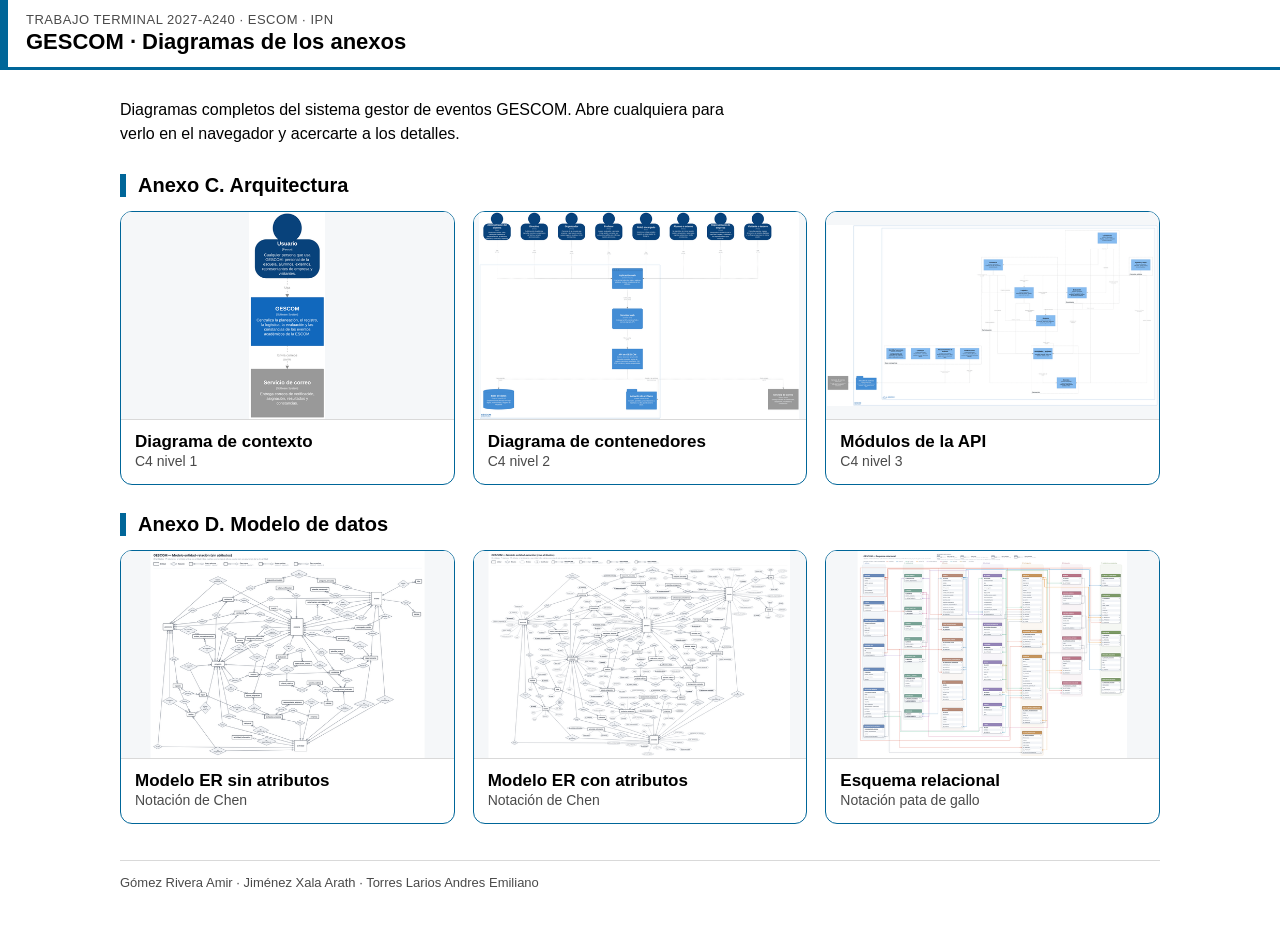
<file: index.html>
<!doctype html>
<html lang="es">
<head>
<meta charset="utf-8">
<meta name="viewport" content="width=device-width, initial-scale=1">
<title>GESCOM · Diagramas de los anexos</title>
<meta name="description" content="Diagramas de arquitectura y modelo de datos del sistema GESCOM.">
<meta name="theme-color" content="#006699">
<link rel="stylesheet" href="assets/style.css">
</head>
<body>
<header class="topbar">
  <div class="titles">
    <div class="kicker">Trabajo Terminal 2027-A240 · ESCOM · IPN</div>
    <h1>GESCOM · Diagramas de los anexos</h1>
  </div>
</header>
<main class="index-main">
  <p class="intro">Diagramas completos del sistema gestor de eventos GESCOM. Abre cualquiera para verlo en el navegador y acercarte a los detalles.</p>
  <h2>Anexo C. Arquitectura</h2>
<div class="grid"><a class="card" href="contexto/"><div class="thumb" style="background-image:url(img/thumbs/contexto.png)"></div><div class="label"><strong>Diagrama de contexto</strong><span>C4 nivel 1</span></div></a><a class="card" href="contenedores/"><div class="thumb" style="background-image:url(img/thumbs/contenedores.png)"></div><div class="label"><strong>Diagrama de contenedores</strong><span>C4 nivel 2</span></div></a><a class="card" href="modulos/"><div class="thumb" style="background-image:url(img/thumbs/modulos.png)"></div><div class="label"><strong>Módulos de la API</strong><span>C4 nivel 3</span></div></a></div>
<h2>Anexo D. Modelo de datos</h2>
<div class="grid"><a class="card" href="er/"><div class="thumb" style="background-image:url(img/thumbs/er.png)"></div><div class="label"><strong>Modelo ER sin atributos</strong><span>Notación de Chen</span></div></a><a class="card" href="er-atributos/"><div class="thumb" style="background-image:url(img/thumbs/er-atributos.png)"></div><div class="label"><strong>Modelo ER con atributos</strong><span>Notación de Chen</span></div></a><a class="card" href="relacional/"><div class="thumb" style="background-image:url(img/thumbs/relacional.png)"></div><div class="label"><strong>Esquema relacional</strong><span>Notación pata de gallo</span></div></a></div>

  <p class="footer">Gómez Rivera Amir · Jiménez Xala Arath · Torres Larios Andres Emiliano</p>
</main>
</body>
</html>
</file>
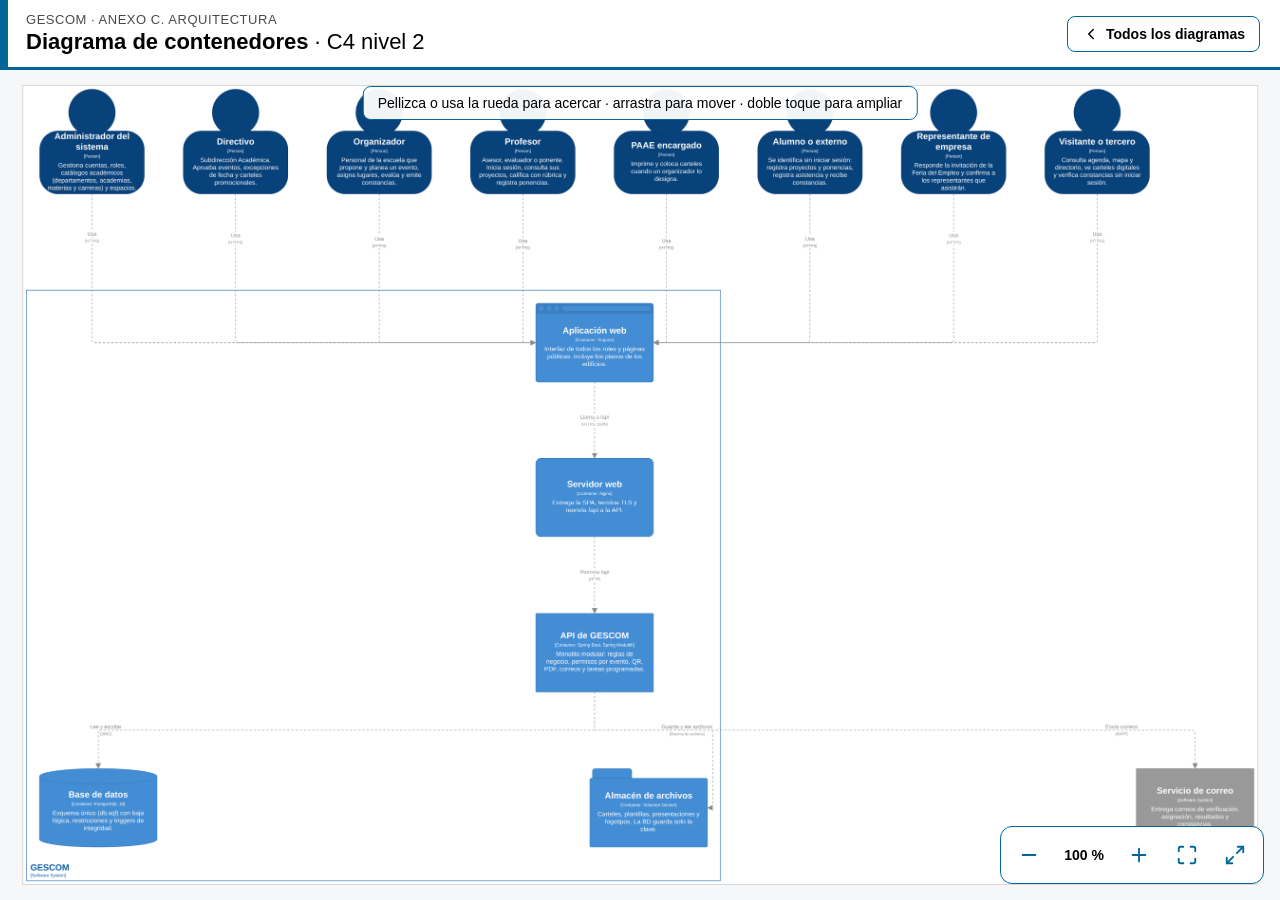
<file: contenedores/index.html>
<!doctype html>
<html lang="es">
<head>
<meta charset="utf-8">
<meta name="viewport" content="width=device-width, initial-scale=1">
<title>Diagrama de contenedores · GESCOM</title>
<meta name="description" content="Diagrama de contenedores del sistema GESCOM (Trabajo Terminal 2027-A240, ESCOM-IPN).">
<meta name="theme-color" content="#006699">
<link rel="stylesheet" href="../assets/style.css">
</head>
<body class="viewer-page">
<header class="topbar">
  <div class="titles">
    <div class="kicker">GESCOM · Anexo C. Arquitectura</div>
    <h1>Diagrama de contenedores <span style="font-weight:normal">· C4 nivel 2</span></h1>
  </div>
  <a class="back" href="../"><svg width="18" height="18" viewBox="0 0 24 24" fill="none" stroke="currentColor" stroke-width="2" stroke-linecap="round" stroke-linejoin="round" aria-hidden="true"><path d="m15 18-6-6 6-6"/></svg><span class="txt">Todos los diagramas</span></a>
</header>
<main id="stage" aria-label="Diagrama con zoom">
  <img id="diagram" src="../img/contenedores.png" alt="Diagrama de contenedores de GESCOM" draggable="false">
  <div id="loader">Cargando diagrama…</div>
  <div id="hint">Pellizca o usa la rueda para acercar · arrastra para mover · doble toque para ampliar</div>
  <div class="controls" role="toolbar" aria-label="Controles de zoom">
    <button id="zoom-out" type="button" title="Alejar (−)" aria-label="Alejar"><svg viewBox="0 0 24 24" fill="none" stroke="currentColor" stroke-width="2" stroke-linecap="round" stroke-linejoin="round" aria-hidden="true"><path d="M5 12h14"/></svg></button>
    <span id="zoom-level" aria-live="polite">100 %</span>
    <button id="zoom-in" type="button" title="Acercar (+)" aria-label="Acercar"><svg viewBox="0 0 24 24" fill="none" stroke="currentColor" stroke-width="2" stroke-linecap="round" stroke-linejoin="round" aria-hidden="true"><path d="M5 12h14"/><path d="M12 5v14"/></svg></button>
    <button id="zoom-fit" type="button" title="Ajustar a la pantalla (0)" aria-label="Ajustar a la pantalla"><svg viewBox="0 0 24 24" fill="none" stroke="currentColor" stroke-width="2" stroke-linecap="round" stroke-linejoin="round" aria-hidden="true"><path d="M8 3H5a2 2 0 0 0-2 2v3"/><path d="M21 8V5a2 2 0 0 0-2-2h-3"/><path d="M3 16v3a2 2 0 0 0 2 2h3"/><path d="M16 21h3a2 2 0 0 0 2-2v-3"/></svg></button>
    <button id="fullscreen" type="button" title="Pantalla completa" aria-label="Pantalla completa"><svg viewBox="0 0 24 24" fill="none" stroke="currentColor" stroke-width="2" stroke-linecap="round" stroke-linejoin="round" aria-hidden="true"><path d="M15 3h6v6"/><path d="M9 21H3v-6"/><path d="M21 3l-7 7"/><path d="M3 21l7-7"/></svg></button>
  </div>
</main>
<script src="../assets/viewer.js"></script>
</body>
</html>
</file>
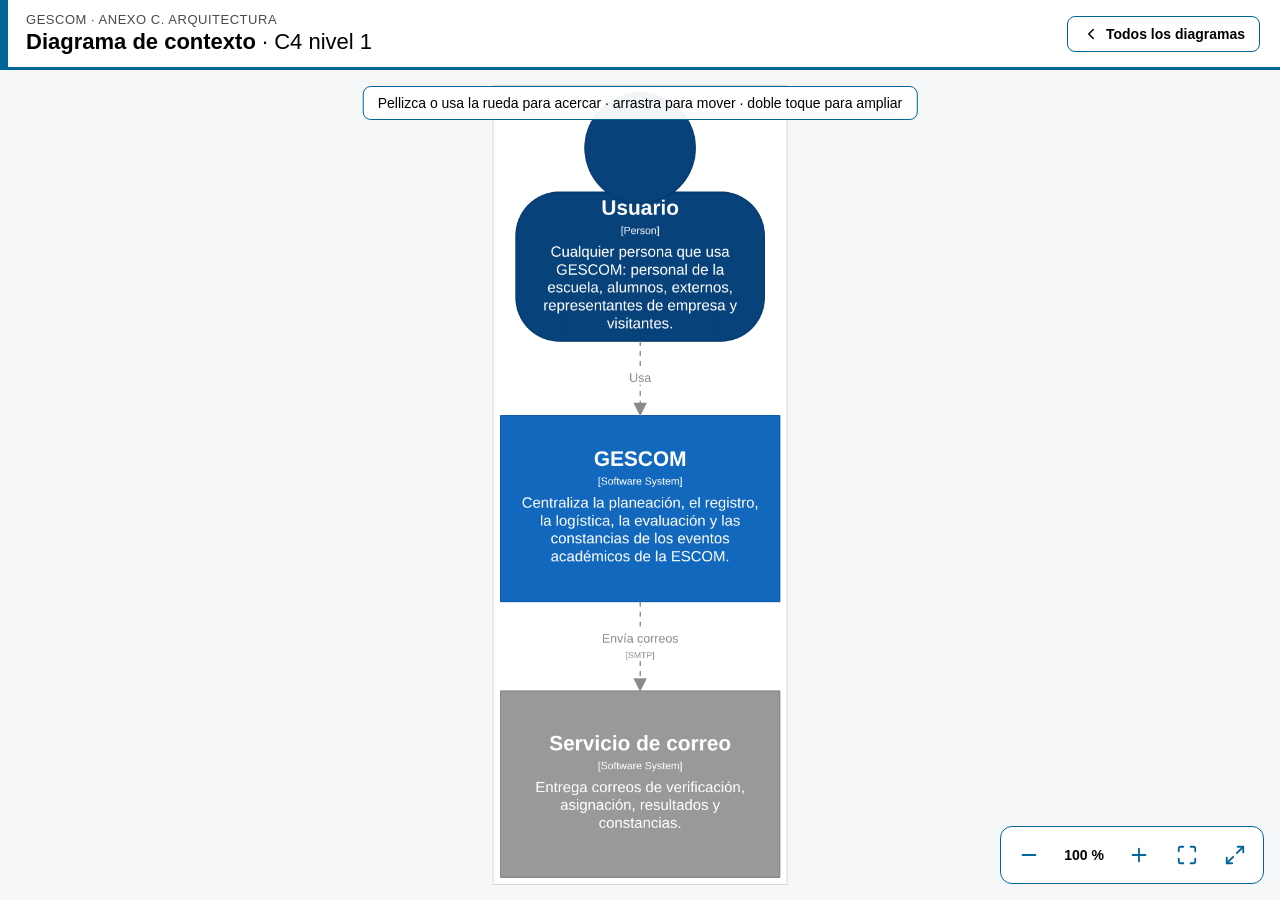
<file: contexto/index.html>
<!doctype html>
<html lang="es">
<head>
<meta charset="utf-8">
<meta name="viewport" content="width=device-width, initial-scale=1">
<title>Diagrama de contexto · GESCOM</title>
<meta name="description" content="Diagrama de contexto del sistema GESCOM (Trabajo Terminal 2027-A240, ESCOM-IPN).">
<meta name="theme-color" content="#006699">
<link rel="stylesheet" href="../assets/style.css">
</head>
<body class="viewer-page">
<header class="topbar">
  <div class="titles">
    <div class="kicker">GESCOM · Anexo C. Arquitectura</div>
    <h1>Diagrama de contexto <span style="font-weight:normal">· C4 nivel 1</span></h1>
  </div>
  <a class="back" href="../"><svg width="18" height="18" viewBox="0 0 24 24" fill="none" stroke="currentColor" stroke-width="2" stroke-linecap="round" stroke-linejoin="round" aria-hidden="true"><path d="m15 18-6-6 6-6"/></svg><span class="txt">Todos los diagramas</span></a>
</header>
<main id="stage" aria-label="Diagrama con zoom">
  <img id="diagram" src="../img/contexto.png" alt="Diagrama de contexto de GESCOM" draggable="false">
  <div id="loader">Cargando diagrama…</div>
  <div id="hint">Pellizca o usa la rueda para acercar · arrastra para mover · doble toque para ampliar</div>
  <div class="controls" role="toolbar" aria-label="Controles de zoom">
    <button id="zoom-out" type="button" title="Alejar (−)" aria-label="Alejar"><svg viewBox="0 0 24 24" fill="none" stroke="currentColor" stroke-width="2" stroke-linecap="round" stroke-linejoin="round" aria-hidden="true"><path d="M5 12h14"/></svg></button>
    <span id="zoom-level" aria-live="polite">100 %</span>
    <button id="zoom-in" type="button" title="Acercar (+)" aria-label="Acercar"><svg viewBox="0 0 24 24" fill="none" stroke="currentColor" stroke-width="2" stroke-linecap="round" stroke-linejoin="round" aria-hidden="true"><path d="M5 12h14"/><path d="M12 5v14"/></svg></button>
    <button id="zoom-fit" type="button" title="Ajustar a la pantalla (0)" aria-label="Ajustar a la pantalla"><svg viewBox="0 0 24 24" fill="none" stroke="currentColor" stroke-width="2" stroke-linecap="round" stroke-linejoin="round" aria-hidden="true"><path d="M8 3H5a2 2 0 0 0-2 2v3"/><path d="M21 8V5a2 2 0 0 0-2-2h-3"/><path d="M3 16v3a2 2 0 0 0 2 2h3"/><path d="M16 21h3a2 2 0 0 0 2-2v-3"/></svg></button>
    <button id="fullscreen" type="button" title="Pantalla completa" aria-label="Pantalla completa"><svg viewBox="0 0 24 24" fill="none" stroke="currentColor" stroke-width="2" stroke-linecap="round" stroke-linejoin="round" aria-hidden="true"><path d="M15 3h6v6"/><path d="M9 21H3v-6"/><path d="M21 3l-7 7"/><path d="M3 21l7-7"/></svg></button>
  </div>
</main>
<script src="../assets/viewer.js"></script>
</body>
</html>
</file>
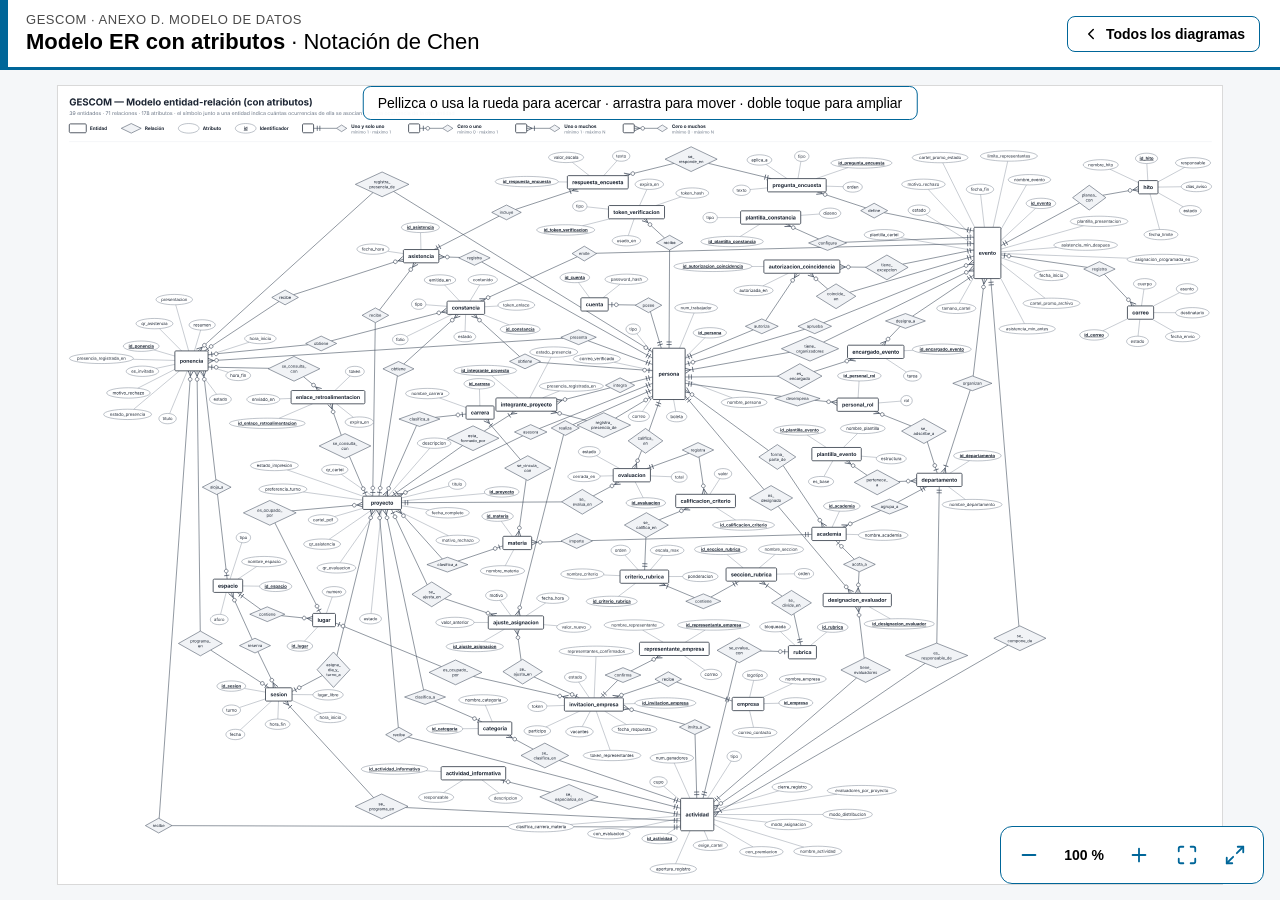
<file: er-atributos/index.html>
<!doctype html>
<html lang="es">
<head>
<meta charset="utf-8">
<meta name="viewport" content="width=device-width, initial-scale=1">
<title>Modelo ER con atributos · GESCOM</title>
<meta name="description" content="Modelo ER con atributos del sistema GESCOM (Trabajo Terminal 2027-A240, ESCOM-IPN).">
<meta name="theme-color" content="#006699">
<link rel="stylesheet" href="../assets/style.css">
</head>
<body class="viewer-page">
<header class="topbar">
  <div class="titles">
    <div class="kicker">GESCOM · Anexo D. Modelo de datos</div>
    <h1>Modelo ER con atributos <span style="font-weight:normal">· Notación de Chen</span></h1>
  </div>
  <a class="back" href="../"><svg width="18" height="18" viewBox="0 0 24 24" fill="none" stroke="currentColor" stroke-width="2" stroke-linecap="round" stroke-linejoin="round" aria-hidden="true"><path d="m15 18-6-6 6-6"/></svg><span class="txt">Todos los diagramas</span></a>
</header>
<main id="stage" aria-label="Diagrama con zoom">
  <img id="diagram" src="../img/er-atributos.svg" alt="Modelo ER con atributos de GESCOM" draggable="false">
  <div id="loader">Cargando diagrama…</div>
  <div id="hint">Pellizca o usa la rueda para acercar · arrastra para mover · doble toque para ampliar</div>
  <div class="controls" role="toolbar" aria-label="Controles de zoom">
    <button id="zoom-out" type="button" title="Alejar (−)" aria-label="Alejar"><svg viewBox="0 0 24 24" fill="none" stroke="currentColor" stroke-width="2" stroke-linecap="round" stroke-linejoin="round" aria-hidden="true"><path d="M5 12h14"/></svg></button>
    <span id="zoom-level" aria-live="polite">100 %</span>
    <button id="zoom-in" type="button" title="Acercar (+)" aria-label="Acercar"><svg viewBox="0 0 24 24" fill="none" stroke="currentColor" stroke-width="2" stroke-linecap="round" stroke-linejoin="round" aria-hidden="true"><path d="M5 12h14"/><path d="M12 5v14"/></svg></button>
    <button id="zoom-fit" type="button" title="Ajustar a la pantalla (0)" aria-label="Ajustar a la pantalla"><svg viewBox="0 0 24 24" fill="none" stroke="currentColor" stroke-width="2" stroke-linecap="round" stroke-linejoin="round" aria-hidden="true"><path d="M8 3H5a2 2 0 0 0-2 2v3"/><path d="M21 8V5a2 2 0 0 0-2-2h-3"/><path d="M3 16v3a2 2 0 0 0 2 2h3"/><path d="M16 21h3a2 2 0 0 0 2-2v-3"/></svg></button>
    <button id="fullscreen" type="button" title="Pantalla completa" aria-label="Pantalla completa"><svg viewBox="0 0 24 24" fill="none" stroke="currentColor" stroke-width="2" stroke-linecap="round" stroke-linejoin="round" aria-hidden="true"><path d="M15 3h6v6"/><path d="M9 21H3v-6"/><path d="M21 3l-7 7"/><path d="M3 21l7-7"/></svg></button>
  </div>
</main>
<script src="../assets/viewer.js"></script>
</body>
</html>
</file>
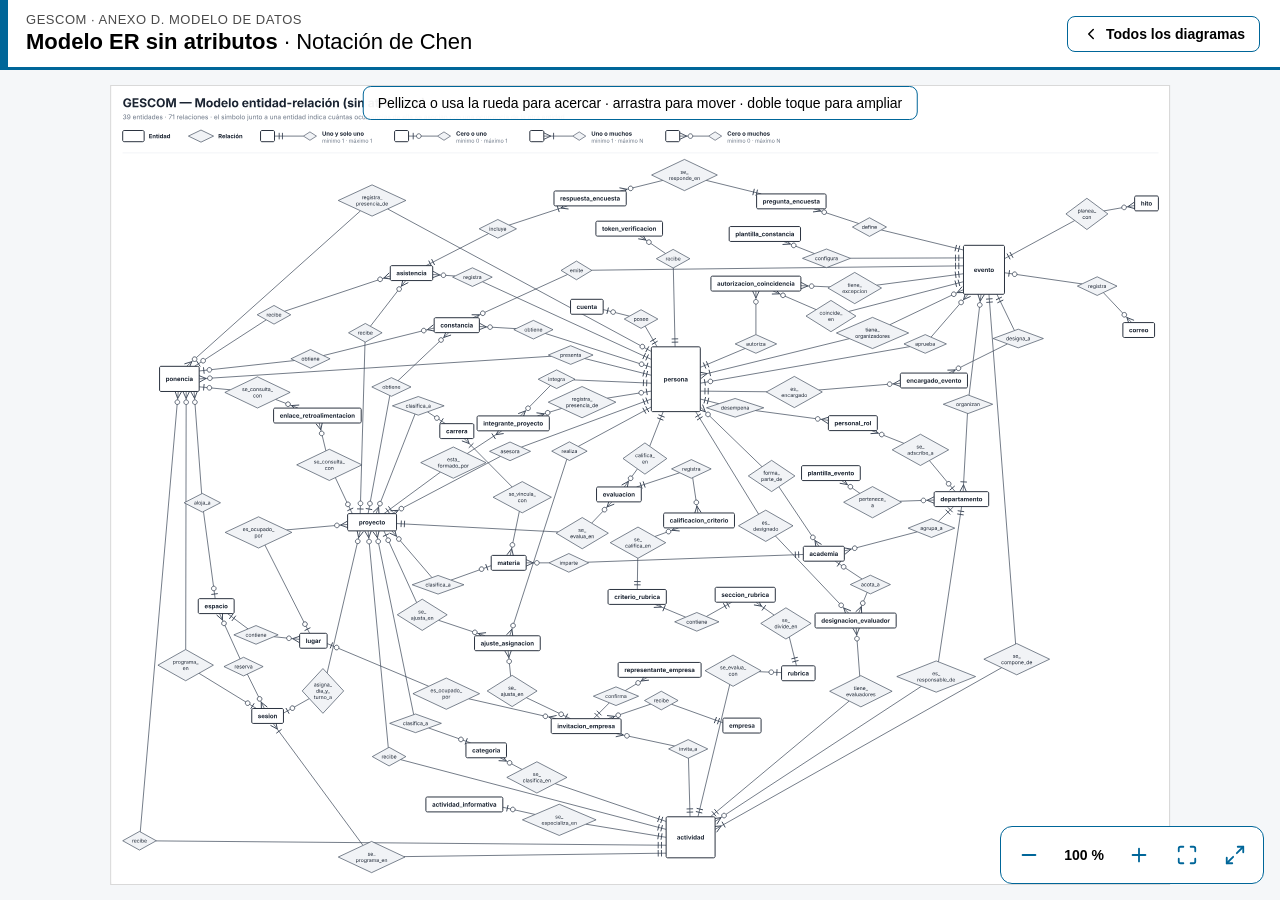
<file: er/index.html>
<!doctype html>
<html lang="es">
<head>
<meta charset="utf-8">
<meta name="viewport" content="width=device-width, initial-scale=1">
<title>Modelo ER sin atributos · GESCOM</title>
<meta name="description" content="Modelo ER sin atributos del sistema GESCOM (Trabajo Terminal 2027-A240, ESCOM-IPN).">
<meta name="theme-color" content="#006699">
<link rel="stylesheet" href="../assets/style.css">
</head>
<body class="viewer-page">
<header class="topbar">
  <div class="titles">
    <div class="kicker">GESCOM · Anexo D. Modelo de datos</div>
    <h1>Modelo ER sin atributos <span style="font-weight:normal">· Notación de Chen</span></h1>
  </div>
  <a class="back" href="../"><svg width="18" height="18" viewBox="0 0 24 24" fill="none" stroke="currentColor" stroke-width="2" stroke-linecap="round" stroke-linejoin="round" aria-hidden="true"><path d="m15 18-6-6 6-6"/></svg><span class="txt">Todos los diagramas</span></a>
</header>
<main id="stage" aria-label="Diagrama con zoom">
  <img id="diagram" src="../img/er.svg" alt="Modelo ER sin atributos de GESCOM" draggable="false">
  <div id="loader">Cargando diagrama…</div>
  <div id="hint">Pellizca o usa la rueda para acercar · arrastra para mover · doble toque para ampliar</div>
  <div class="controls" role="toolbar" aria-label="Controles de zoom">
    <button id="zoom-out" type="button" title="Alejar (−)" aria-label="Alejar"><svg viewBox="0 0 24 24" fill="none" stroke="currentColor" stroke-width="2" stroke-linecap="round" stroke-linejoin="round" aria-hidden="true"><path d="M5 12h14"/></svg></button>
    <span id="zoom-level" aria-live="polite">100 %</span>
    <button id="zoom-in" type="button" title="Acercar (+)" aria-label="Acercar"><svg viewBox="0 0 24 24" fill="none" stroke="currentColor" stroke-width="2" stroke-linecap="round" stroke-linejoin="round" aria-hidden="true"><path d="M5 12h14"/><path d="M12 5v14"/></svg></button>
    <button id="zoom-fit" type="button" title="Ajustar a la pantalla (0)" aria-label="Ajustar a la pantalla"><svg viewBox="0 0 24 24" fill="none" stroke="currentColor" stroke-width="2" stroke-linecap="round" stroke-linejoin="round" aria-hidden="true"><path d="M8 3H5a2 2 0 0 0-2 2v3"/><path d="M21 8V5a2 2 0 0 0-2-2h-3"/><path d="M3 16v3a2 2 0 0 0 2 2h3"/><path d="M16 21h3a2 2 0 0 0 2-2v-3"/></svg></button>
    <button id="fullscreen" type="button" title="Pantalla completa" aria-label="Pantalla completa"><svg viewBox="0 0 24 24" fill="none" stroke="currentColor" stroke-width="2" stroke-linecap="round" stroke-linejoin="round" aria-hidden="true"><path d="M15 3h6v6"/><path d="M9 21H3v-6"/><path d="M21 3l-7 7"/><path d="M3 21l7-7"/></svg></button>
  </div>
</main>
<script src="../assets/viewer.js"></script>
</body>
</html>
</file>
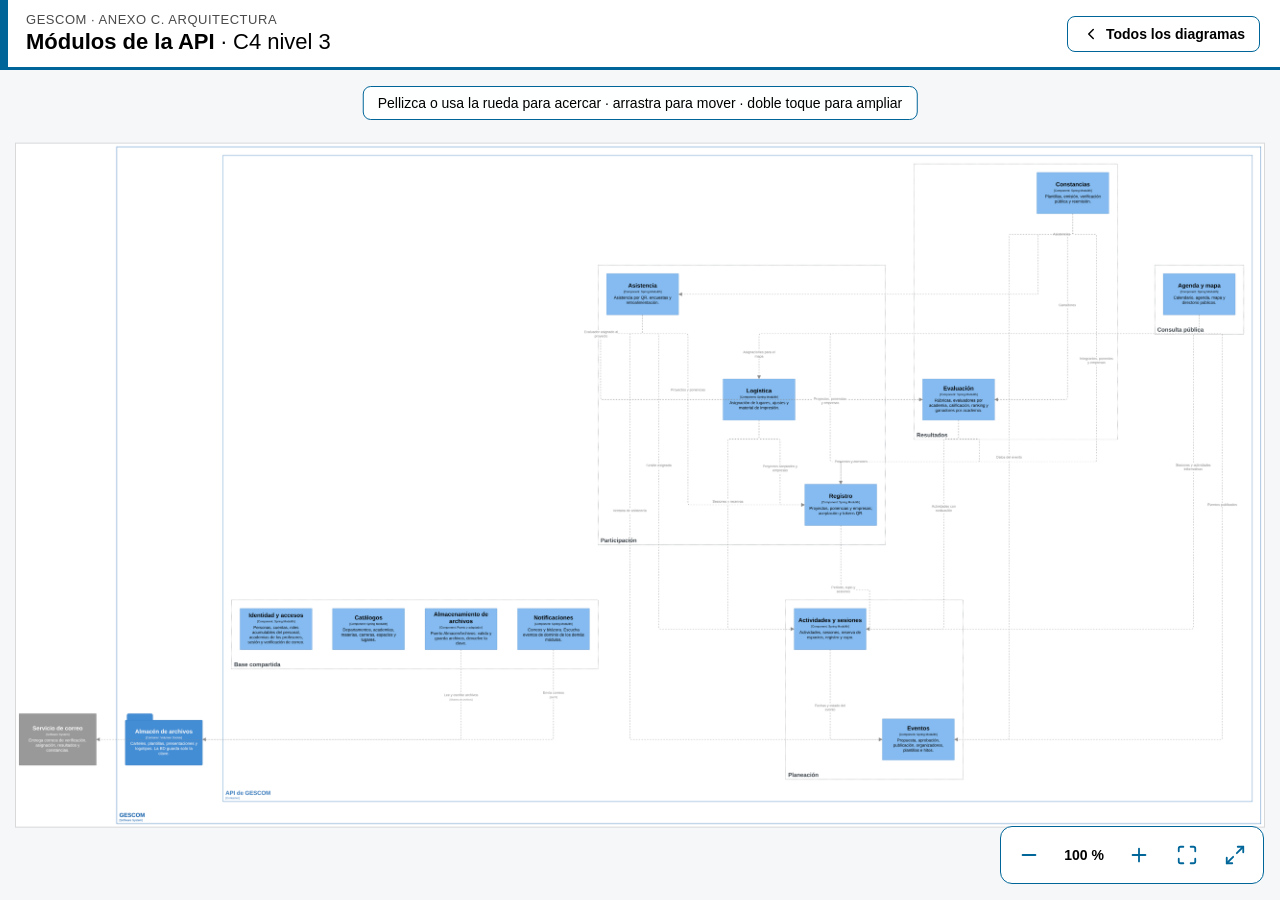
<file: modulos/index.html>
<!doctype html>
<html lang="es">
<head>
<meta charset="utf-8">
<meta name="viewport" content="width=device-width, initial-scale=1">
<title>Módulos de la API · GESCOM</title>
<meta name="description" content="Módulos de la API del sistema GESCOM (Trabajo Terminal 2027-A240, ESCOM-IPN).">
<meta name="theme-color" content="#006699">
<link rel="stylesheet" href="../assets/style.css">
</head>
<body class="viewer-page">
<header class="topbar">
  <div class="titles">
    <div class="kicker">GESCOM · Anexo C. Arquitectura</div>
    <h1>Módulos de la API <span style="font-weight:normal">· C4 nivel 3</span></h1>
  </div>
  <a class="back" href="../"><svg width="18" height="18" viewBox="0 0 24 24" fill="none" stroke="currentColor" stroke-width="2" stroke-linecap="round" stroke-linejoin="round" aria-hidden="true"><path d="m15 18-6-6 6-6"/></svg><span class="txt">Todos los diagramas</span></a>
</header>
<main id="stage" aria-label="Diagrama con zoom">
  <img id="diagram" src="../img/modulos.png" alt="Módulos de la API de GESCOM" draggable="false">
  <div id="loader">Cargando diagrama…</div>
  <div id="hint">Pellizca o usa la rueda para acercar · arrastra para mover · doble toque para ampliar</div>
  <div class="controls" role="toolbar" aria-label="Controles de zoom">
    <button id="zoom-out" type="button" title="Alejar (−)" aria-label="Alejar"><svg viewBox="0 0 24 24" fill="none" stroke="currentColor" stroke-width="2" stroke-linecap="round" stroke-linejoin="round" aria-hidden="true"><path d="M5 12h14"/></svg></button>
    <span id="zoom-level" aria-live="polite">100 %</span>
    <button id="zoom-in" type="button" title="Acercar (+)" aria-label="Acercar"><svg viewBox="0 0 24 24" fill="none" stroke="currentColor" stroke-width="2" stroke-linecap="round" stroke-linejoin="round" aria-hidden="true"><path d="M5 12h14"/><path d="M12 5v14"/></svg></button>
    <button id="zoom-fit" type="button" title="Ajustar a la pantalla (0)" aria-label="Ajustar a la pantalla"><svg viewBox="0 0 24 24" fill="none" stroke="currentColor" stroke-width="2" stroke-linecap="round" stroke-linejoin="round" aria-hidden="true"><path d="M8 3H5a2 2 0 0 0-2 2v3"/><path d="M21 8V5a2 2 0 0 0-2-2h-3"/><path d="M3 16v3a2 2 0 0 0 2 2h3"/><path d="M16 21h3a2 2 0 0 0 2-2v-3"/></svg></button>
    <button id="fullscreen" type="button" title="Pantalla completa" aria-label="Pantalla completa"><svg viewBox="0 0 24 24" fill="none" stroke="currentColor" stroke-width="2" stroke-linecap="round" stroke-linejoin="round" aria-hidden="true"><path d="M15 3h6v6"/><path d="M9 21H3v-6"/><path d="M21 3l-7 7"/><path d="M3 21l7-7"/></svg></button>
  </div>
</main>
<script src="../assets/viewer.js"></script>
</body>
</html>
</file>
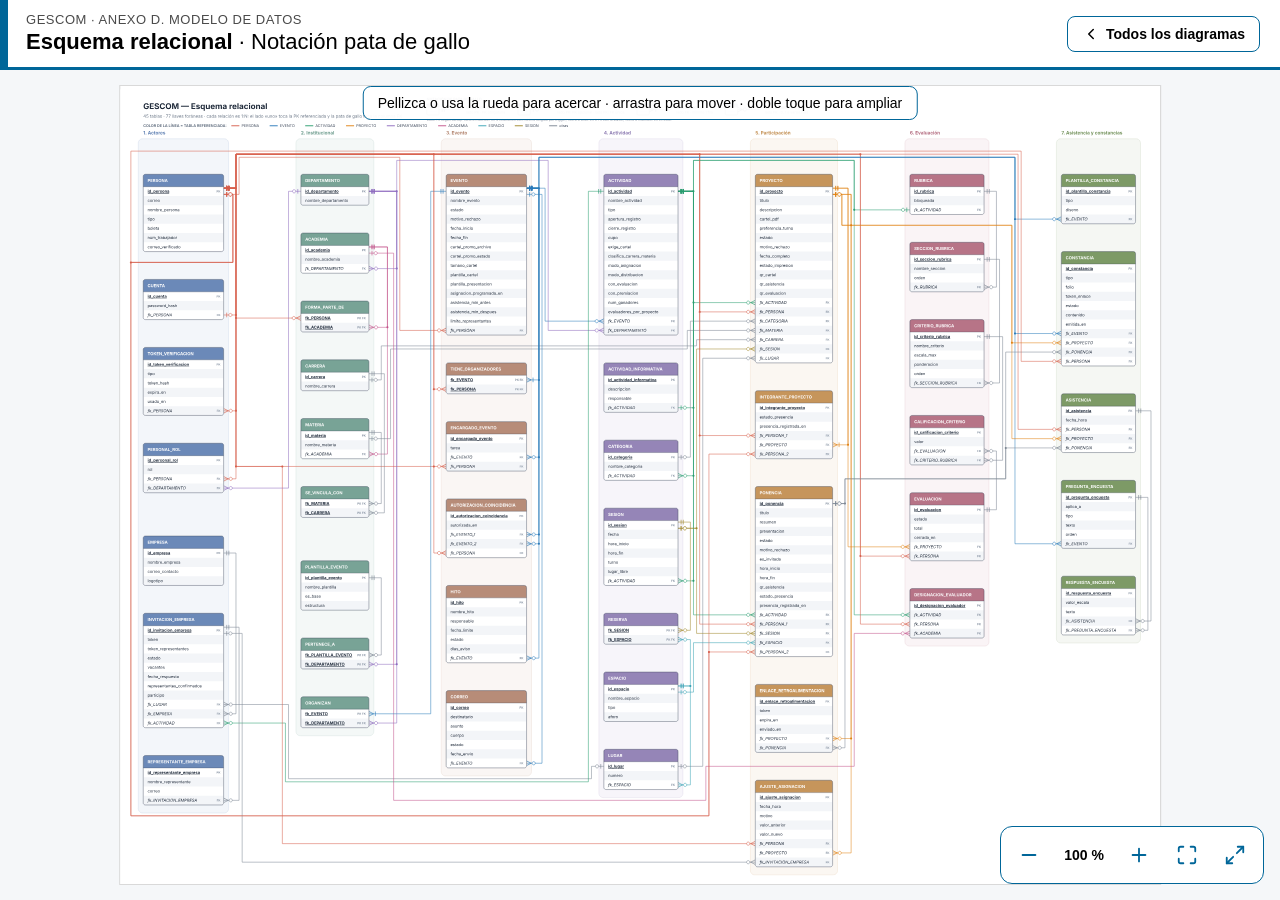
<file: relacional/index.html>
<!doctype html>
<html lang="es">
<head>
<meta charset="utf-8">
<meta name="viewport" content="width=device-width, initial-scale=1">
<title>Esquema relacional · GESCOM</title>
<meta name="description" content="Esquema relacional del sistema GESCOM (Trabajo Terminal 2027-A240, ESCOM-IPN).">
<meta name="theme-color" content="#006699">
<link rel="stylesheet" href="../assets/style.css">
</head>
<body class="viewer-page">
<header class="topbar">
  <div class="titles">
    <div class="kicker">GESCOM · Anexo D. Modelo de datos</div>
    <h1>Esquema relacional <span style="font-weight:normal">· Notación pata de gallo</span></h1>
  </div>
  <a class="back" href="../"><svg width="18" height="18" viewBox="0 0 24 24" fill="none" stroke="currentColor" stroke-width="2" stroke-linecap="round" stroke-linejoin="round" aria-hidden="true"><path d="m15 18-6-6 6-6"/></svg><span class="txt">Todos los diagramas</span></a>
</header>
<main id="stage" aria-label="Diagrama con zoom">
  <img id="diagram" src="../img/relacional.svg" alt="Esquema relacional de GESCOM" draggable="false">
  <div id="loader">Cargando diagrama…</div>
  <div id="hint">Pellizca o usa la rueda para acercar · arrastra para mover · doble toque para ampliar</div>
  <div class="controls" role="toolbar" aria-label="Controles de zoom">
    <button id="zoom-out" type="button" title="Alejar (−)" aria-label="Alejar"><svg viewBox="0 0 24 24" fill="none" stroke="currentColor" stroke-width="2" stroke-linecap="round" stroke-linejoin="round" aria-hidden="true"><path d="M5 12h14"/></svg></button>
    <span id="zoom-level" aria-live="polite">100 %</span>
    <button id="zoom-in" type="button" title="Acercar (+)" aria-label="Acercar"><svg viewBox="0 0 24 24" fill="none" stroke="currentColor" stroke-width="2" stroke-linecap="round" stroke-linejoin="round" aria-hidden="true"><path d="M5 12h14"/><path d="M12 5v14"/></svg></button>
    <button id="zoom-fit" type="button" title="Ajustar a la pantalla (0)" aria-label="Ajustar a la pantalla"><svg viewBox="0 0 24 24" fill="none" stroke="currentColor" stroke-width="2" stroke-linecap="round" stroke-linejoin="round" aria-hidden="true"><path d="M8 3H5a2 2 0 0 0-2 2v3"/><path d="M21 8V5a2 2 0 0 0-2-2h-3"/><path d="M3 16v3a2 2 0 0 0 2 2h3"/><path d="M16 21h3a2 2 0 0 0 2-2v-3"/></svg></button>
    <button id="fullscreen" type="button" title="Pantalla completa" aria-label="Pantalla completa"><svg viewBox="0 0 24 24" fill="none" stroke="currentColor" stroke-width="2" stroke-linecap="round" stroke-linejoin="round" aria-hidden="true"><path d="M15 3h6v6"/><path d="M9 21H3v-6"/><path d="M21 3l-7 7"/><path d="M3 21l7-7"/></svg></button>
  </div>
</main>
<script src="../assets/viewer.js"></script>
</body>
</html>
</file>
<file: assets/style.css>
:root {
  --azul: #006699;
  --azul-claro: #e0eef4;
  --guinda: #6c1d45;
  --texto: #000000;
  --gris: #d9d9d9;
  --gris-texto: #4a4a4a;
  --fondo: #ffffff;
  --lienzo: #f5f7f9;
}

* { box-sizing: border-box; }

html, body {
  margin: 0;
  height: 100%;
  background: var(--fondo);
  color: var(--texto);
  font-family: Arial, "Helvetica Neue", Helvetica, sans-serif;
  -webkit-text-size-adjust: 100%;
}

a { color: inherit; }

/* ---------- encabezado ---------- */
.topbar {
  display: flex;
  align-items: center;
  gap: 16px;
  padding: 12px 20px 12px 26px;
  border-bottom: 3px solid var(--azul);
  position: relative;
  background: var(--fondo);
}
.topbar::before {
  content: "";
  position: absolute;
  left: 0; top: 0; bottom: 0;
  width: 8px;
  background: var(--azul);
}
.topbar .kicker {
  font-size: 13px;
  letter-spacing: .04em;
  text-transform: uppercase;
  color: var(--gris-texto);
}
.topbar h1 {
  margin: 2px 0 0;
  font-size: 22px;
  line-height: 1.2;
}
.topbar .titles { flex: 1; min-width: 0; }
.back {
  flex: none;
  display: inline-flex;
  align-items: center;
  gap: 6px;
  padding: 8px 14px;
  border: 1.5px solid var(--azul);
  border-radius: 8px;
  text-decoration: none;
  font-size: 14px;
  font-weight: bold;
  white-space: nowrap;
}
.back:hover, .back:focus-visible { background: var(--azul-claro); }

/* ---------- visor ---------- */
.viewer-page { display: flex; flex-direction: column; height: 100%; overflow: hidden; }

#stage {
  position: relative;
  flex: 1;
  overflow: hidden;
  background: var(--lienzo);
  touch-action: none;
  cursor: grab;
  user-select: none;
  -webkit-user-select: none;
}
#stage.dragging { cursor: grabbing; }

#diagram {
  position: absolute;
  left: 0; top: 0;
  transform-origin: 0 0;
  background: #fff;
  box-shadow: 0 0 0 1px var(--gris);
  opacity: 0;
  transition: opacity .25s;
  pointer-events: none;
  -webkit-user-drag: none;
  image-rendering: auto;
}
#diagram.loaded { opacity: 1; }

#loader {
  position: absolute;
  inset: 0;
  display: grid;
  place-items: center;
  font-size: 16px;
  color: var(--gris-texto);
}

#hint {
  position: absolute;
  left: 50%;
  top: 16px;
  transform: translateX(-50%);
  background: rgba(255, 255, 255, .95);
  border: 1.5px solid var(--azul);
  border-radius: 8px;
  padding: 8px 14px;
  font-size: 14px;
  text-align: center;
  max-width: calc(100% - 32px);
  transition: opacity .4s;
  pointer-events: none;
}
#hint.hidden { opacity: 0; }

.controls {
  position: absolute;
  right: 16px;
  bottom: 16px;
  display: flex;
  align-items: center;
  gap: 4px;
  padding: 6px;
  background: #fff;
  border: 1.5px solid var(--azul);
  border-radius: 12px;
}
.controls button {
  width: 44px;
  height: 44px;
  display: grid;
  place-items: center;
  border: 0;
  border-radius: 8px;
  background: transparent;
  color: var(--azul);
  cursor: pointer;
  padding: 0;
}
.controls button:hover, .controls button:focus-visible { background: var(--azul-claro); }
.controls svg { width: 22px; height: 22px; }
#zoom-level {
  min-width: 58px;
  text-align: center;
  font-size: 14px;
  font-weight: bold;
}

/* ---------- índice ---------- */
.index-main {
  max-width: 1080px;
  margin: 0 auto;
  padding: 28px 20px 48px;
}
.index-main h2 {
  font-size: 20px;
  margin: 28px 0 14px;
  padding-left: 12px;
  border-left: 6px solid var(--azul);
}
.intro { font-size: 16px; line-height: 1.5; margin: 0; max-width: 70ch; }
.grid {
  display: grid;
  grid-template-columns: repeat(auto-fill, minmax(300px, 1fr));
  gap: 18px;
}
.card {
  display: flex;
  flex-direction: column;
  border: 1.5px solid var(--azul);
  border-radius: 12px;
  overflow: hidden;
  text-decoration: none;
  background: #fff;
  transition: box-shadow .15s, transform .15s;
}
.card:hover, .card:focus-visible { box-shadow: 0 6px 18px rgba(0, 102, 153, .18); transform: translateY(-2px); }
.card .thumb {
  aspect-ratio: 16 / 10;
  background: var(--lienzo) center / contain no-repeat;
  border-bottom: 1px solid var(--gris);
}
.card .label { padding: 12px 14px 14px; }
.card .label strong { display: block; font-size: 17px; }
.card .label span { font-size: 14px; color: var(--gris-texto); }

.footer {
  margin-top: 36px;
  font-size: 13px;
  color: var(--gris-texto);
  border-top: 1px solid var(--gris);
  padding-top: 14px;
}

/* ---------- página de QR ---------- */
.qr-grid {
  display: grid;
  grid-template-columns: repeat(auto-fill, minmax(230px, 1fr));
  gap: 18px;
}
.qr-card {
  border: 1.5px solid var(--azul);
  border-radius: 12px;
  padding: 16px;
  text-align: center;
}
.qr-card .qr { display: grid; place-items: center; min-height: 200px; }
.qr-card .qr img, .qr-card .qr canvas { width: 200px; height: 200px; }
.qr-card strong { display: block; margin-top: 10px; font-size: 16px; }
.qr-card code { display: block; font-size: 11px; word-break: break-all; color: var(--gris-texto); margin: 6px 0 10px; }
.qr-card button {
  border: 1.5px solid var(--azul);
  background: #fff;
  border-radius: 8px;
  padding: 8px 12px;
  font: bold 14px Arial, sans-serif;
  cursor: pointer;
}
.qr-card button:hover { background: var(--azul-claro); }

@media (max-width: 600px) {
  .topbar { padding: 10px 12px 10px 20px; gap: 10px; }
  .topbar h1 { font-size: 18px; }
  .topbar .kicker { font-size: 11px; }
  .back { padding: 7px 10px; font-size: 13px; }
  .back .txt { display: none; }
  .controls { right: 10px; bottom: 10px; }
  .controls button { width: 40px; height: 40px; }
  #fullscreen { display: none; }
}

[hidden] { display: none !important; }
</file>
